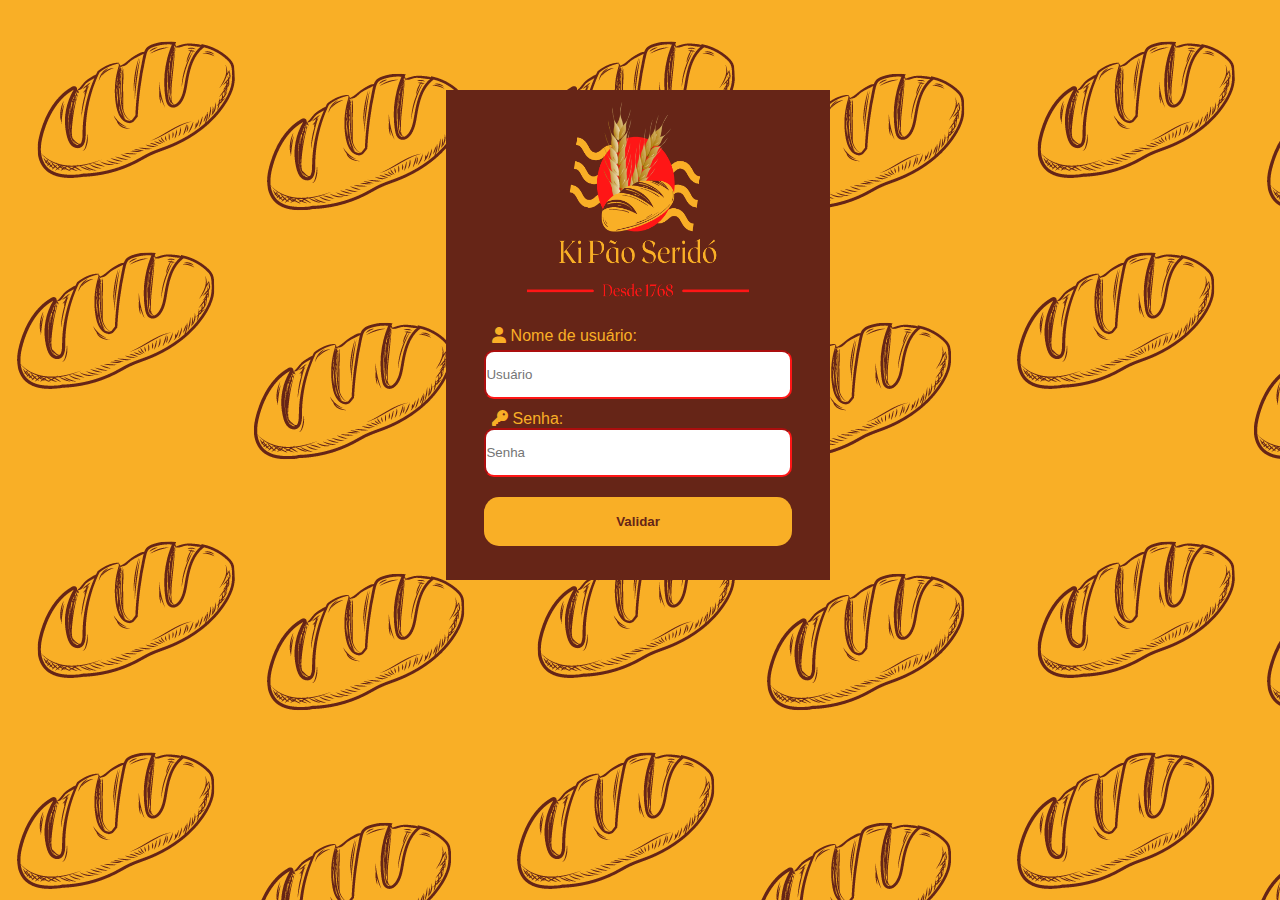
<file: KiPao.html>
<html lang="pt-br">
  <head>
    <meta charset="utf-8">
    <title>Ki Pão</title>
    <link rel="stylesheet" href="Ki Pão.css">
    <link rel="stylesheet" href="https://cdnjs.cloudflare.com/ajax/libs/font-awesome/6.0.0/css/all.css">
    <script src="Database.js" type="text/javascript"></script>
    <script src="Ki Pão.js" type="text/javascript"></script>
  </head>
  <body style="background-image: url('Imagens/Pão.png')">
    <div id="center">
    <img src="KiPaologo.png" title="logo da padaria" class="Logo_p">
    <label class ="label1"><i class="fa-solid fa-user"></i> Nome de usuário:</label>
    <input class="putUsername" type="text" placeholder="Usuário" id="username">
    <label class="label2"><i class="fa-solid fa-key"></i> Senha:</label>
    <input class = "putPassw" type="password" placeholder="Senha" id="password">
    <button class = "goIn" onclick="validar_senha()" type="button" name="button">Validar</button>
    </div>
  </body>
</html>
</file>
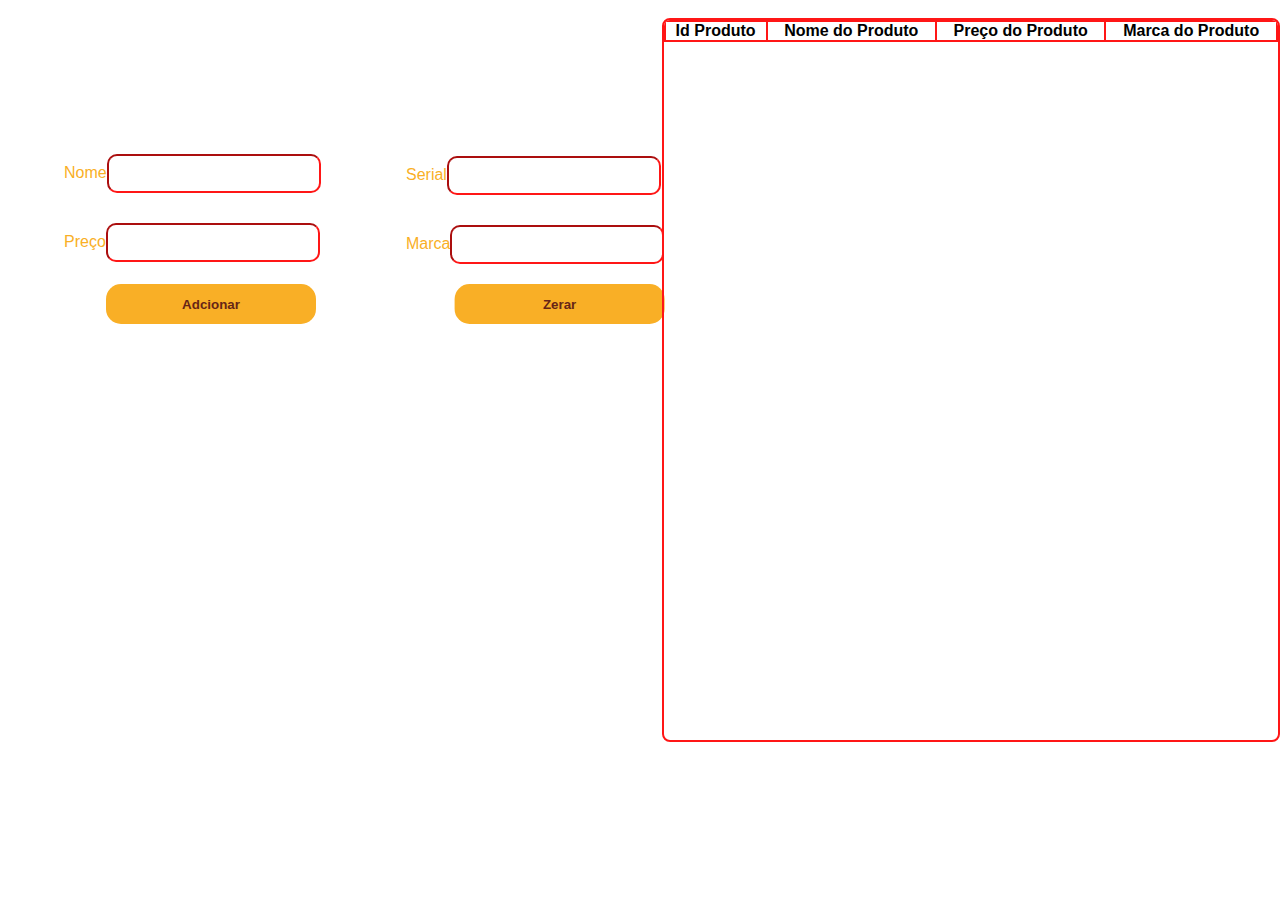
<file: KiPaoAdicionarproduto.html>
<!DOCTYPE html>
<html>
<head>
	<script src="Database.js"></script>
	<script src="Ki Pão.js"></script>
	<link rel="stylesheet" type="text/css" href="Ki Pão.css">
	<title>Adcionar</title>
</head>
<body>
	<div class="line">
		<div class="line2">
			<div class="breakapart">
				<label>Nome</label><input type="text" id="Nome_Produto">
				<label>Preço</label><input type="number" id="Preco_Produto">
			</div>
			<div class="breakapartt">
				<label>Serial</label><input type="number" id = "Serial_Produto">
				<label>Marca</label><input type="text" id = "Marca_Produto">
			</div>
			<button class="button" onClick="adicionar_produto()"> Adcionar </button>
			<button onClick="Zerar()"> Zerar </button>
	</div>
		</div>
	<div class="table">
		<table id="add_product" border="1">
			<th> Id Produto </th>
			<th> Nome do Produto </th>
			<th> Preço do Produto </th>
			<th> Marca do Produto</th>
		</table>
</div>
</body>
</html>
</file>
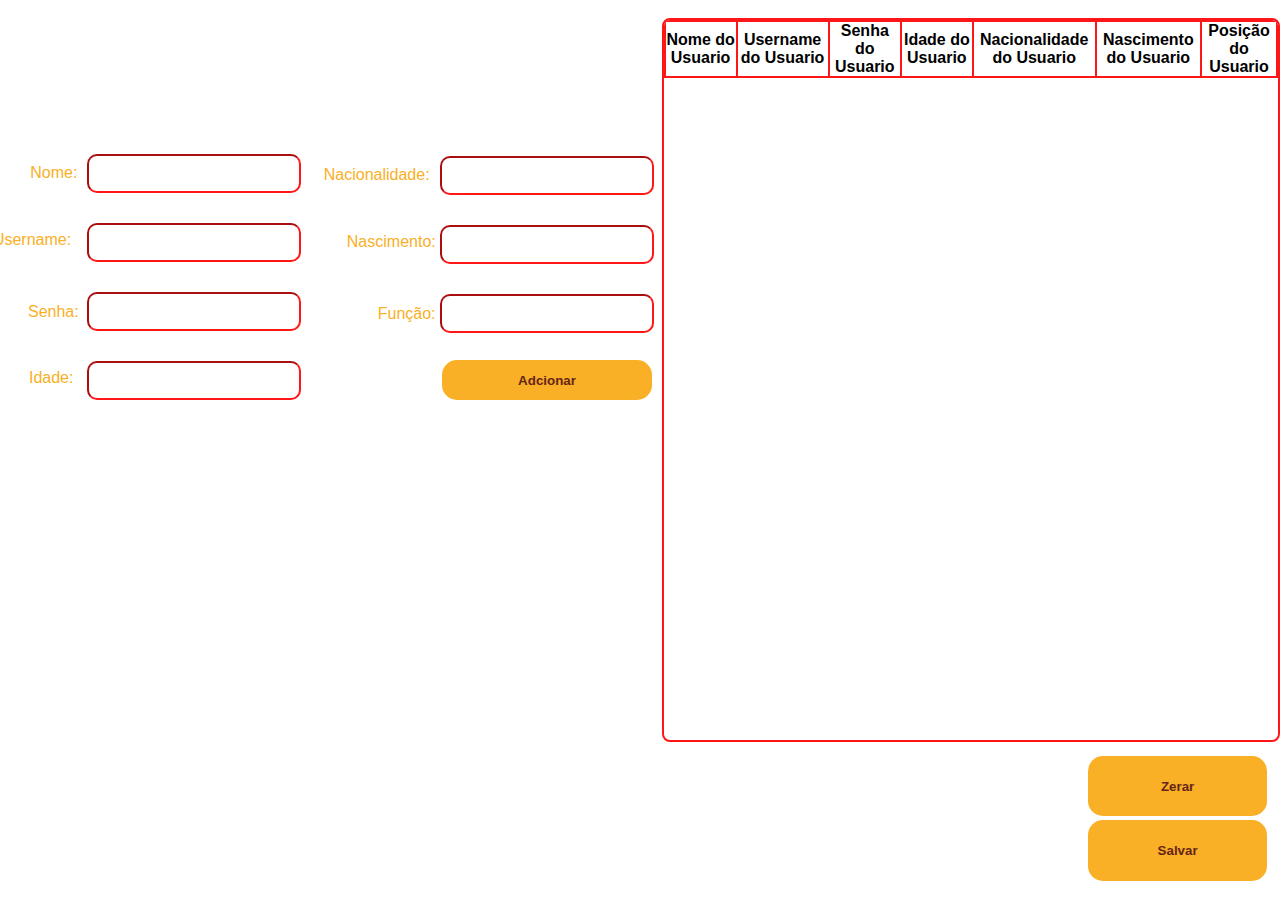
<file: KiPaoAdicionarusuario.html>
<!DOCTYPE html>
<html>
<head>
	<script src="Database.js"></script>
	<script src="Ki Pão.js"></script>
	<link rel="stylesheet" type="text/css" href="Ki Pão.css">
	<title>Adcionar</title>
</head>
<body>
	<div class="line">
		<div class="line2">
			<div class="breakapart3">
				<label class="label">Nome:</label><input type="text" id="Nome_Usuario">
				<label class="label11">Username:</label><input type="text" id="Username_Usuario">
				<label class="label22">Senha:</label><input type="number" id = "Password_Usuario">
				<label class="label3">Idade:</label><input type="number" id = "Age_Usuario">
			</div>
			<div class="breakapartt4">
				<label class="label4">Nacionalidade:</label><input type="text" id = "nationality_Usuario">
				<label class="label5">Nascimento:</label><input type="text" id = "birthDate_Usuario">
				<label class="label6">Função:</label><input type="text" id = "position_Usuario">
			</div>
			<button class="buttonn" onClick="adicionar_usuario()"> Adcionar </button>
	</div>
		</div>
	<div class="table">
		<table id="add_productt" border="1">
			<th> Nome do Usuario </th>
			<th> Username do Usuario</th>
			<th> Senha do Usuario </th>
			<th> Idade do Usuario</th>
			<th> Nacionalidade do Usuario</th>
			<th> Nascimento do Usuario</th>
			<th> Posição do Usuario</th>
		</table>
	</div>
	<div class="button1">
        <button onClick="zerarr()"> Zerar </button>
        <button onClick="salvarr()"> Salvar </button>
    </div>
</body>
</html>
</file>
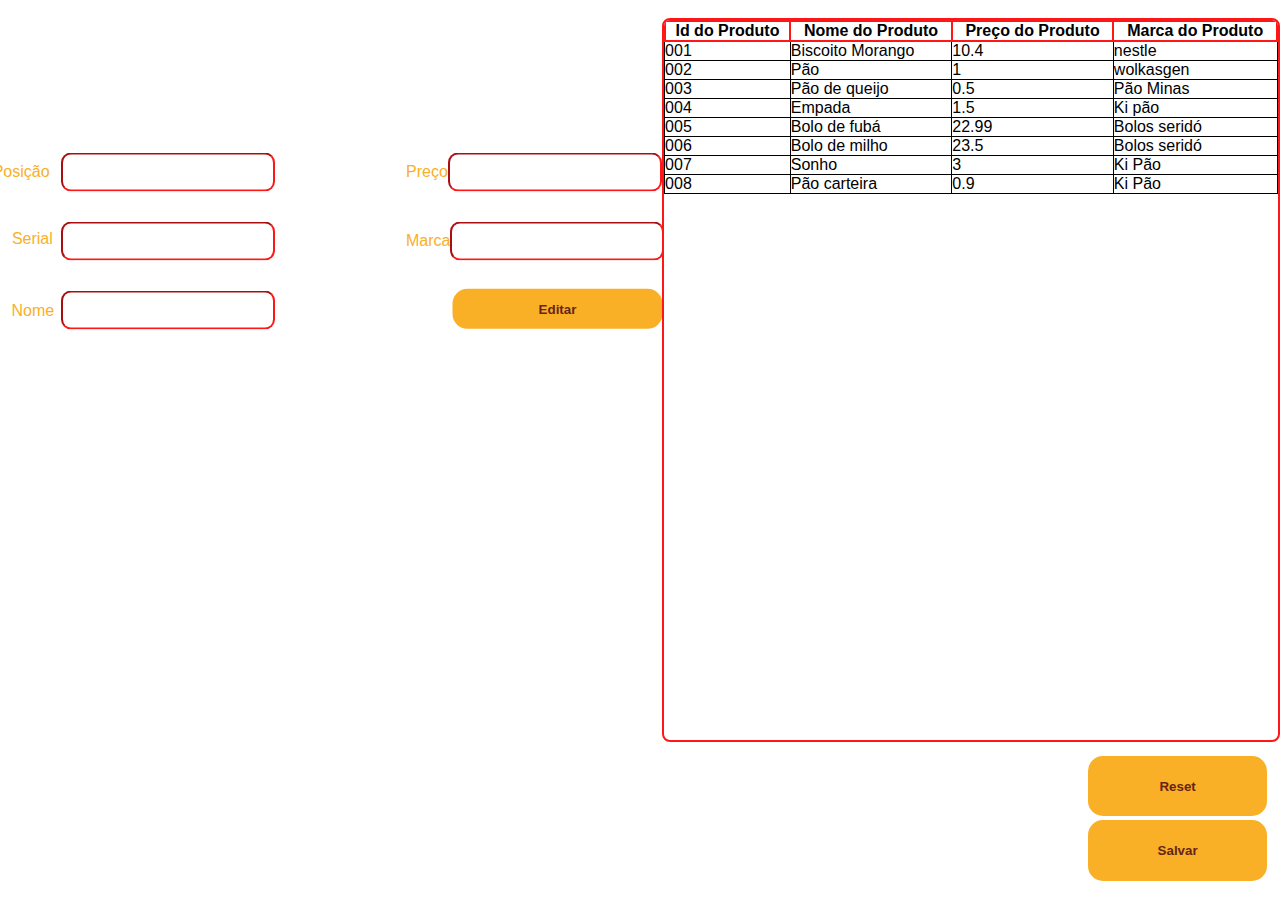
<file: KiPaoEditarproduto.html>
<!DOCTYPE html>
<html>

<head>
    <link rel="stylesheet" type="text/css" href="Ki Pão.css">
    <script src="Database.js"></script>
    <title>Editar</title>
</head>

<body>
    <div class="linne">
        <div class="linne2">
         <div class="breakapart1">
            <label class="label">Posição</label><input type="number" id="posicao" />
            <label class="label11">Serial</label><input type="number" id="serial" />
            <label class="label22">Nome</label><input type="text" id="name" />
        </div>
        <div class="breakapart2">
            <label>Preço</label><input type="number" id="price" />
            <label>Marca</label><input type="text" id = "brand">
        </div>
        <button class="button" onClick="EditarProduto()"> Editar</button>
    </div>
    </div>
    <div class="table1">
        <table id="product" border="1">
            <th>Id do Produto</th>
            <th>Nome do Produto</th>
            <th>Preço do Produto</th>
            <th>Marca do Produto</th>
        </table>
    </div>
    <div class="button1">
        <button onClick="zero()"> Reset </button>
        <button onClick="Salvar()"> Salvar </button>
    </div>

    <script src="Ki Pão.js"></script>
</body>

</html>
</file>
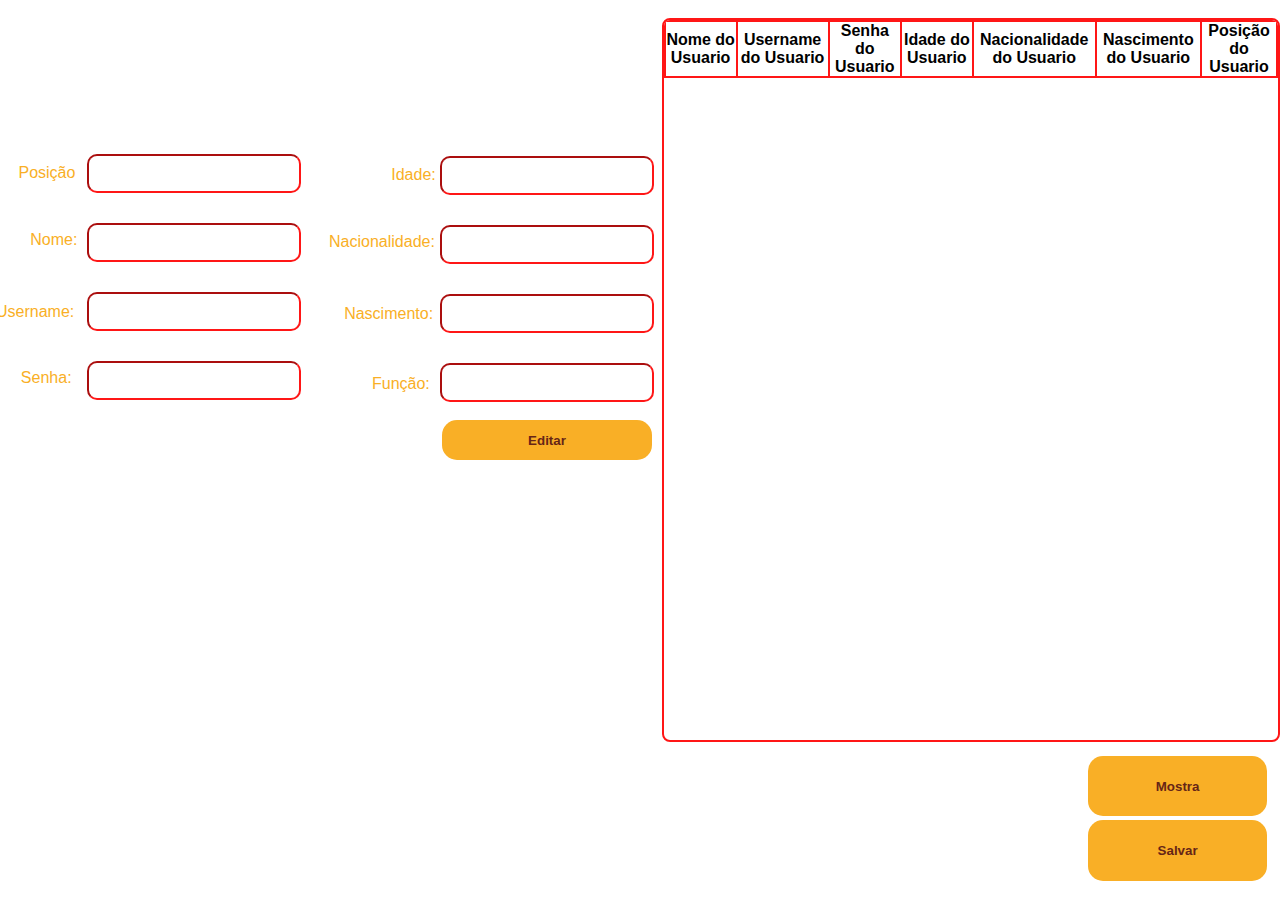
<file: KiPaoEditarusuario.html>
<!DOCTYPE html>
<html>
<head>
	<script src="Database.js"></script>
	<script src="Ki Pão.js"></script>
	<link rel="stylesheet" type="text/css" href="Ki Pão.css">
	<title>Editar</title>
</head>
<body>
	<div class="line">
		<div class="line2">
			<div class="breakapart3">
				<label class="label">Posição</label><input type="number" id="posicao1" />
				<label class="label11">Nome:</label><input type="text" id="name">
				<label class="label22">Username:</label><input type="text" id="username">
				<label class="label23">Senha:</label><input type="number" id = "password">
			</div>
			<div class="breakapartt4">
				<label class="label4">Idade:</label><input type="number" id = "age">
				<label class="label5">Nacionalidade:</label><input type="text" id = "nationality">
				<label class="label6">Nascimento:</label><input type="text" id = "birth">
				<label class="label7">Função:</label><input type="text" id = "position">
			</div>
			<button class="buttonn19" onClick="EditarUsuario()">Editar</button>
	</div>
		</div>
	<div class="table">
		<table id="product4" border="1">
			<th> Nome do Usuario </th>
			<th> Username do Usuario</th>
			<th> Senha do Usuario </th>
			<th> Idade do Usuario</th>
			<th> Nacionalidade do Usuario</th>
			<th> Nascimento do Usuario</th>
			<th> Posição do Usuario</th>
		</table>
	</div>
	<div class="button1">
        <button onClick="Mostraa()"> Mostra </button>
        <button onClick="salvarr()"> Salvar </button>
    </div>
</body>
</html>
</file>
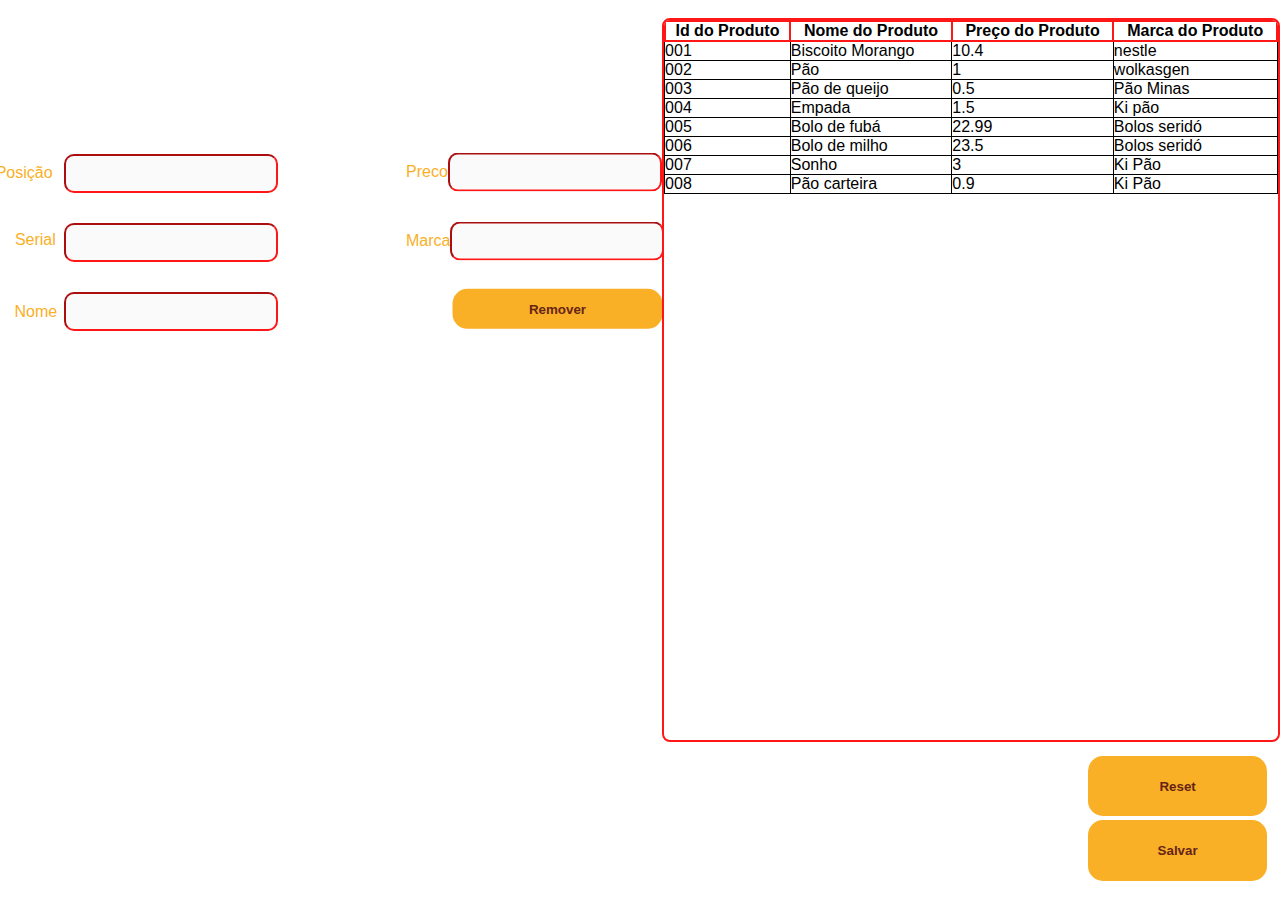
<file: KiPaoRemoverproduto.html>
<!DOCTYPE html>
<html>
<head>
	<script src="Database.js"></script>
	<meta charset="utf-8">
	<link rel="stylesheet" type="text/css" href="Ki Pão.css">
	<title>Remover</title>
</head>
<body>
	<div class="linee">
		<div class="linne3">
			<div class="space">
				<label class="label">Posição</label><input type="number" id="posicao" disabled>
				<label class="label11">Serial</label><input type="number" id="serial"disabled/>
    			<label class="label22">Nome</label><input type="text" id="name" disabled/>
    		</div>
    		<div class="space2">
    			<label>Preco</label><input type="number" id="price" disabled/>
    			<label>Marca</label><input type="text" id="brand" disabled/>
    		</div>
			<button class="buttonn" onclick="Remover()"> Remover </button>
		</div>
	</div>
	<div class="table2">
		<table id="product" border="1">
			<th>Id</th>
			<th>Nome</th>
			<th>Preço</th>
		</table>
	</div>
	<div class="button1">
        <button onClick="z()"> Reset </button>
        <button onClick="savee()"> Salvar </button>
    </div>
	<script src="Ki Pão.js"></script>
</body>
</html>
</file>
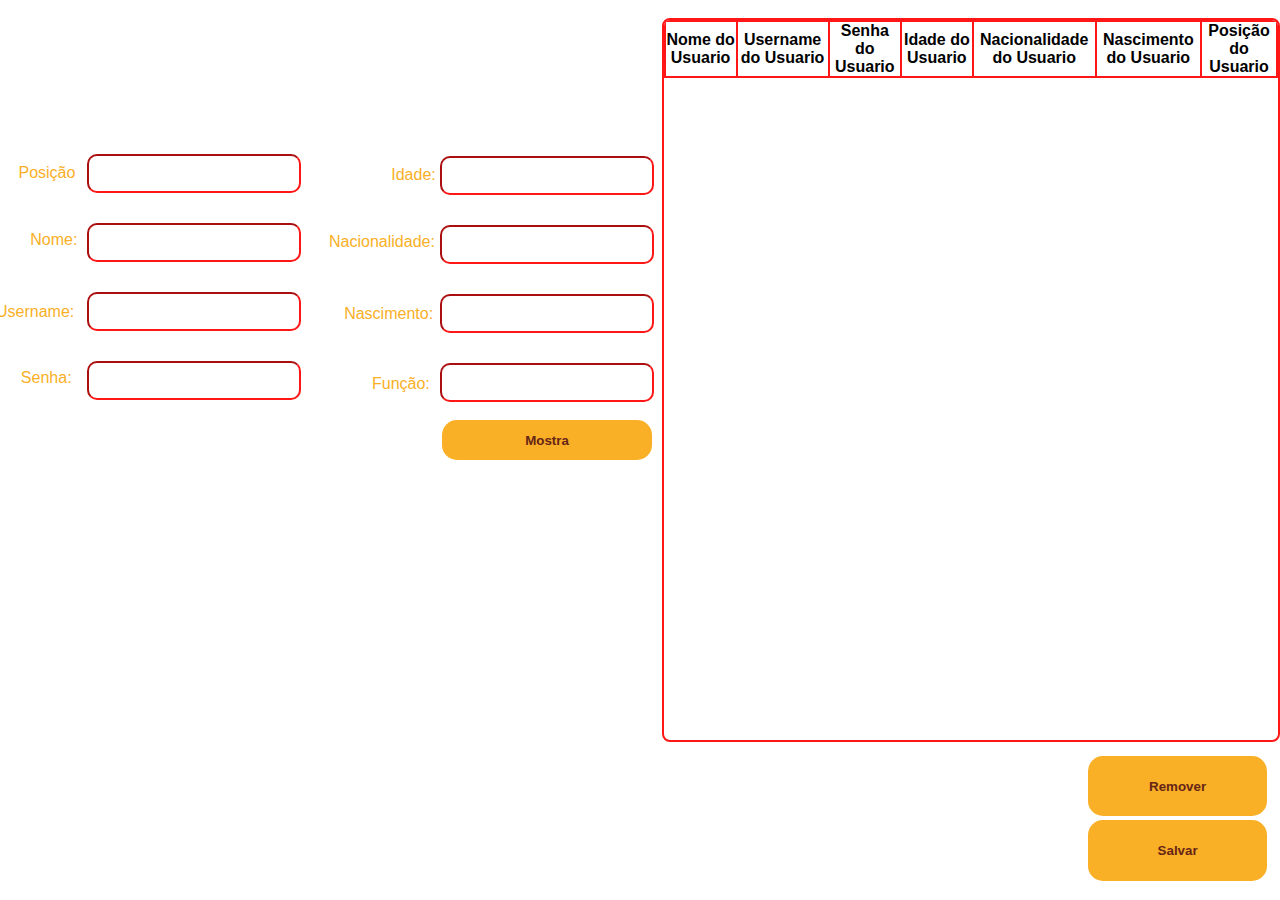
<file: KiPaoRemoverusuario.html>
<!DOCTYPE html>
<html>
<head>
	<script src="Database.js"></script>
	<script src="Ki Pão.js"></script>
	<link rel="stylesheet" type="text/css" href="Ki Pão.css">
	<title>Remover</title>
</head>
<body>
	<div class="line">
		<div class="line2">
			<div class="breakapart3">
				<label class="label">Posição</label><input type="number" id="posicao1" />
				<label class="label11">Nome:</label><input type="text" id="name">
				<label class="label22">Username:</label><input type="text" id="username">
				<label class="label23">Senha:</label><input type="number" id = "password">
			</div>
			<div class="breakapartt4">
				<label class="label4">Idade:</label><input type="number" id = "age">
				<label class="label5">Nacionalidade:</label><input type="text" id = "nationality">
				<label class="label6">Nascimento:</label><input type="text" id = "birth">
				<label class="label7">Função:</label><input type="text" id = "position">
			</div>
			<button class="buttonn19" onClick="Mostraa()">Mostra</button>
	</div>
		</div>
	<div class="table">
		<table id="product4" border="1">
			<th> Nome do Usuario </th>
			<th> Username do Usuario</th>
			<th> Senha do Usuario </th>
			<th> Idade do Usuario</th>
			<th> Nacionalidade do Usuario</th>
			<th> Nascimento do Usuario</th>
			<th> Posição do Usuario</th>
		</table>
	</div>
	<div class="button1">
        <button onClick="Removerr()"> Remover </button>
        <button onClick="salvarr()"> Salvar </button>
    </div>
</body>
</html>
</file>
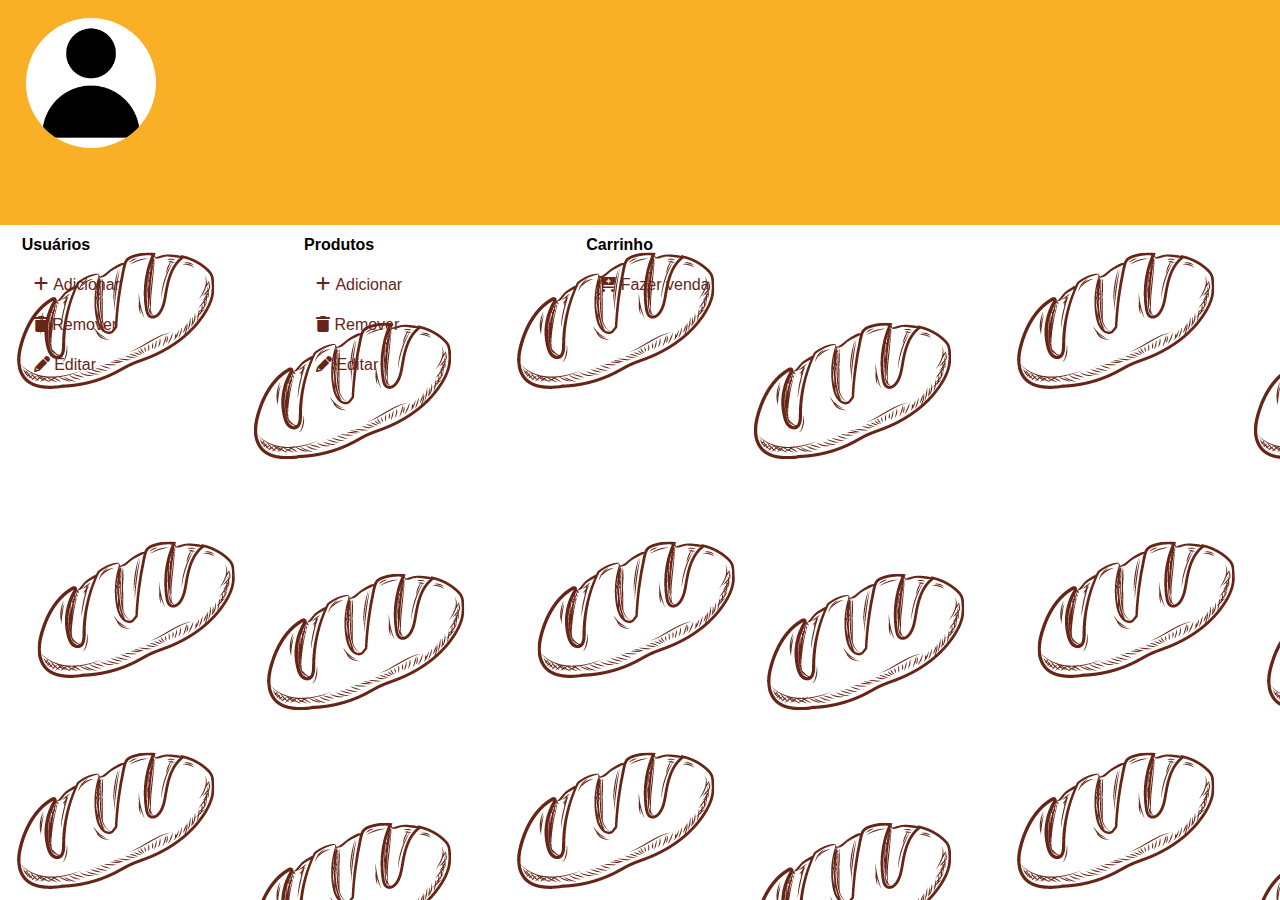
<file: Menu.html>
<html lang="pt-br" dir="ltr">
  <head>
    <meta charset="utf-8">
    <title>Menu</title>
    <link rel="stylesheet" href="Ki Pão.css">
    <link rel="stylesheet" href="https://cdnjs.cloudflare.com/ajax/libs/font-awesome/6.0.0/css/all.css">
    <script src="Database.js" type="text/javascript"></script>
    <script src="Ki Pão.js" type="text/javascript"></script>
  </head>
  <body onload="showPersonalData()" style="background-image: url('Imagens/Pão2.png')">
    <header id="user">
      <div class="userPhoto">
      </div>
      <nav class="info">
      <ul>
      <li id="namesUser"></li>
      <li id="agesUser"></li>
    </ul>
    <ul>
      <li id="nationalitysUser"></li>
      <li id="birthDatesUser"></li>
    </ul>
    <ul>
      <li id="positionsUser"></li>
    </ul>
  </nav>
    </header>
    <span class="options">
      <span class= "options1" >
    <p>Usuários</p>
    <nav>
      <a href="KiPaoAdicionarusuario.html"><i class="fa-solid fa-plus"></i>&nbsp;Adicionar</a>
      <a href="KiPaoRemoverusuario.html"><i class="fa-solid fa-trash"></i>&nbsp;Remover</a>
      <a href="KiPaoEditarusuario.html"><i class="fa-solid fa-pencil"></i>&nbsp;Editar</a>
    </nav>
    </span>
    <span class="options2">
     <p>Produtos</p>
     <nav>
       <a href="KiPaoAdicionarproduto.html"><i class="fa-solid fa-plus"></i>&nbsp;Adicionar</a>
       <a href="KiPaoRemoverproduto.html"><i class="fa-solid fa-trash"></i>&nbsp;Remover</a>
       <a href="KiPaoEditarproduto.html"><i class="fa-solid fa-pencil"></i>&nbsp;Editar</a>
     </nav>
   </span>
   <span class = "options3">
     <p>Carrinho</p>
     <nav>
     <a href="CarrinhoKiPao.html"><i class="fa-solid fa-cart-plus"></i>&nbsp;Fazer venda</a>
   </nav>
 </span>
 </span>
  </body>
</html>
</file>
<file: Ki Pão.css>
*{
  padding: 0;
  margin: 0;
}
body{
  font-family: Arial;
}
input{
  border-radius: 10px;
  box-shadow: 0 0 0 0;
  outline: 0;
  border-color: #ff1616;
}
input:focus::placeholder{
  color: #f9af26;
}
button{
  border-radius: 15px;
  background-color: #f9af26;
  border: none;
  color: #662517;
  font-weight: bold;
}
button:active{
  background-color: yellow;
}
label{
  color: #f9af26;
}
#allHistory{
  width: 100%;
  height: 175%;
}
#all, .line, .linne, .linee{
  position:relative;
  width: 100%;
  height: 100%;
}
#all2{
  position: absolute;
  top: 0;
  width: 100%;
  height: 100%;
  display: none;
}
#center{
  background-color: #662517;
  position: absolute;
  width: 30%;
  height: 490px;
  top: 10%;
  left: 34.85%;
}
#list,.table,.table1,.table2{
  position: absolute;
  overflow-y: scroll;
  height: 80%;
  width: 48%;
  top: 2%;
  right: 0;
  border: 2px solid #ff1616;
  border-radius: 8px;
}
#user{
  height: 25%;
  width: 100%;
  background-color: #f9af26;
}
#delete{
  position: absolute;
  bottom: 5%;
  left: 9.5%;
  width: 272px;
  height: 120px;
}
#delete > input{
  width: 100%;
  height: 30%;
}
#delete > button{
  position: absolute;
  width: 100%;
  height: 30%;
  bottom: 20%;
}
#finalPrice{
  position: absolute;
  right: 17%;
  bottom: 5%;
}
#tabela_carrinho{
  width: 100%;
  border-collapse: collapse;
}
tr > th{
  border: 2px solid #ff1616
}
#insertP{
  position: absolute;
  width: 340px;
  height: 200px;
  top: 2%;
  left: 5%;
}
#change{
  position: fixed;
  width: 450px;
  height: 400px;
  left: 35%;
  top: 15%;
  display: none;
  background-color: white;
  border-radius: 10px;
  border: 1px solid #ff1616;
}
#change > button, input{
  height: 10%;
  width: 70%;
}
#change > button ~ button{
  position: absolute;
  bottom: 5%;
  left: 15%;
}
#change > button[onclick="calculateChange()"]{
  position: absolute;
  right: 6%;
  width: 15%;
  top: 30%;
}
#valueT{
  position: absolute;
  left: 2%;
  top: 2%;
}
#valueGave{
  position: absolute;
  left: 8%;
  top: 30%;
}
.finalchange{
  position: absolute;
  top: 50%;
  left: 15%;
}
label[for="valueGave"]{
  position: absolute;
  display: block;
  left: 8%;
  top: 24%;
}
#insertP > input, button{
  display: block;
  width: 80%;
  height: 20%;
}
#serial_input{
  position: absolute;
  right: 2%;
  top: 15%;
}
#qnt_input{
  position: absolute;
  bottom: 28%;
  right: 2%;
}
#tabela_carrinho, th, td{
  border: 1.5px solid black;
}
#insertP > button{
  position: absolute;
  bottom: 0;
  right: 2%;
}
#serial_input[type=number]::-webkit-inner-spin-button{
  -webkit-appearance: none;
}
#delete > input[type=number]::-webkit-inner-spin-button{
  -webkit-appearance: none;
}
#insertP > label[for=serial_input]{
  position: absolute;
  left: 2%;
  top: 20%;
}
#insertP > label[for=qnt_input]{
  position: absolute;
  left: 5%;
  bottom: 34%;
}
.goIn{
  position: absolute;
  width: 80%;
  height: 10%;
  bottom: 7%;
  left: 10%;
}
.putPassw{
  position: absolute;
  width: 80%;
  height: 10%;
  bottom: 21%;
  left: 10%;
  border-radius: 10px;
  box-shadow: 0 0 0 0;
  outline: 0;
  border-color: #ff1616;
}
.putUsername{
  position: absolute;
  width: 80%;
  height: 10%;
  bottom: 37%;
  left: 10%;
}
.label1{
  display: block;
  position: absolute;
  bottom: 48%;
  left: 12%;
  font-size: 12pt;
}
.label2{
  display: block;
  position: absolute;
  bottom: 31%;
  left: 12%;
  font-size: 12pt;
}
.Logo_p{
  position: absolute;
  width: 58%;
  height: 55%;
  top: 0;
  left: 21%;
}
nav > a{
  display: block;
  margin-left: 12px;
  text-decoration: none;
  color: #662517;
}
nav > a:hover{
  color: #ff1616;
}
.userPhoto{
  position: absolute;
  height: 130px;
  width: 130px;
  border-radius: 50%;
  background-image: url("userPhoto.png");
  background-position: center;
  background-size: cover;
  left: 2%;
  top: 2%;
}
.info{
  position: absolute;
  left: 15%;
  top: 5%;
  display: inline-block;
  line-height: 200%;
}
li{
  display: inline-block;
  list-style: none;
}
.options{
  width: 90%;
  position: absolute;
  line-height: 250%;
  left: 0.8%;
}
span > span{
  display: inline-block;
}
span > span > p{
  font-weight: bold;
}
.options1{
  position: absolute;
  left: 1%;
}
.options2{
  position: absolute;
  left: 25.5%;
}
.options3{
  position: absolute;
  left: 50%;
}
#finalPrice > h1{
  font-size: 35pt;
}
.btns{
  position: absolute;
  right: 1%;
  bottom: 2%;
  width: 14%;
  height: 14%;
}
.btns > button{
  display: block;
  width: 100%;
  height: 48%;
  margin-bottom: 2%;
}
.close{
  position: absolute;
  right: 0;
  top: 0;
  border-radius: 0;
  background-color: #ff1616;
  width: 10%;
  height: 7%;
  border-radius: 10px;
}
/*Ki Pão-Adicionar produto.html*/
#add_product, #product, #add_productt, #product4{
  width: 100%;
  border-collapse: collapse;
}
.line2, .linne2, .linne3{
  position: absolute;
  width: 380px;
  height: 200px;
  top: 2%;
  left: 5%;
}
.line2 .button{
  width: 210px;
  transform: translate(20%,-1040%);
}
.line2 button{
  width: 210px;
  transform: translate(186%,-1140%);
}
.breakapart{
  position: relative;
  top: 62%;
  width: 300px;
  height: 350px;
}
.breakapartt{
  position: relative;
  left: 90%;
  width: 300px;
  height: 350px;
  transform: translateY(-64%);
}
.breakapartt input, .breakapart input, .breakapart1 input, .breakapart2 input, .space input, .space2 input, .breakapart3 input, .breakapartt4 input{
  margin-top: 10%;
}
/*Ki Pão-Editar produto.html*/
.breakapart1{
  position: relative;
  left: 90%;
  width: 300px;
  height: 350px;
  transform: translate(-115%,35%);
}
.breakapart2{
  position: relative;
  left: 90%;
  width: 300px;
  height: 350px;
  transform: translateY(-65%);
}
.linne2 .button, .linne3 .buttonn{
  width: 210px;
  height: 40px;
  transform: translate(185%,-1028%);
}
.button1{
  position: absolute;
  right: 1%;
  bottom: 2%;
  width: 14%;
  height: 14%;
}
.button1 > button{
  display: block;
  width: 100%;
  height: 48%;
  margin-bottom: 2%;
} 
/*Ki Pão-Remover produto.html*/
.space{
  position: relative;
  top: 62%;
  width: 300px;
  height: 350px;
}
.space2{
  position: relative;
  left: 90%;
  width: 300px;
  height: 350px;
  transform: translateY(-65%);
}
/*Ki Pão-Adicionar usuário.html*/
.breakapart3{
  position: relative;
  top: 62%;
  left: 6%;
  width: 300px;
  height: 350px;
}
.breakapartt4{
  position: relative;
  left: 99%;
  width: 300px;
  height: 350px;
  transform: translateY(-64%);
}
.label{
  position: absolute;
  left: 0%;
  top: 11.5%;
  transform: translateX(-120%);
}
.label11{
  position: absolute;
  left: 0%;
  top: 30.5%;
  transform: translateX(-120%);
}
.label22{
  position: absolute;
  left: 0%;
  top: 51%;
  transform: translateX(-116%);
}
.label3{
  position: absolute;
  left: 0%;
  top: 70%;
  transform: translateX(-130%);
}
.label23{
  position: absolute;
  left: 0%;
  top: 70%;
  transform: translateX(-130%);
}
.label33{
  position: absolute;
  left: 0%;
  top: 90%;
  transform: translateX(-130%);
}
.label4{
  position: absolute;
  left: 0%;
  top: 11.5%;
  transform: translateX(-110%);
}
.label5{
  position: absolute;
  left: 0%;
  top: 30.5%;
  transform: translateX(-105%);
}
.label6{
  position: absolute;
  left: 0%;
  top: 51%;
  transform: translateX(-108%);
}
.label7{
  position: absolute;
  left: 0%;
  top: 71%;
  transform: translateX(-118%);
}
.line2 .buttonn{
  width: 210px;
  height: 40px;
  transform: translate(180%,-850%);
}
.label33{
  position: absolute;
  left: 0%;
  top: 70%;
  transform: translateX(-120%);
}
.line2 .buttonn1{
  width: 210px;
  height: 40px;
  transform: translate(10%,-700%);
}
.line2 .buttonn2{
  width: 210px;
  height: 40px;
  transform: translate(180%,-800%);
}
.button11{
  position: absolute;
  right: 1%;
  bottom: 0%;
  width: 14%;
  height: 17%;
}
.button11 > button{
  display: block;
  width: 100%;
  height: 48%;
  margin-bottom: 4%;
}
.line2 .buttonn19{
 width: 210px;
  height: 40px;
  transform: translate(180%,-700%);
}
.buttonM{
  position: absolute;
  right: 1%;
  top: 14%;
  width: 12%;
  height: 7%;
}
.moneyB{
  position: absolute;
  top: 30%;
  left: 15%;
}
.cardB{
 position: absolute;
 left: 15%;
 top: 55%;
}
#valueT ~ label{
  position: absolute;
  top: 23%;
  left: 15%;
}
#change > ul ~ button{
  position: absolute;
  bottom: 5%;
  left: 15%;
}
#change > ul{
  position: absolute;
  top: 30%;
  line-height: 350%;
  left: 8%;
}
#change > h2{
  position: absolute;
  top:28%;
  left: 15%;
}
.spanO{
  position: absolute;
  top: 20%;
  left: 15%;
}
.spanO ~ button{
  position: absolute;
  bottom: 5%;
  left: 15%;
}
.spanO > ul{
  line-height: 350%;
}
.img1{
  border-radius: 20%;
  position: absolute;
  bottom: 0;
  left: 10%;
  transform: translateY(230%);
}
.img2{
  border-radius: 20%;
  position: absolute;
  bottom: 0;
  left: 31%;
  transform: translateY(230%);
}
.img3{
  border-radius: 20%;
  position: absolute;
  bottom: 0;
  left: 53%;
  transform: translateY(230%);
}
.img4{
  border-radius: 20%;
  position: absolute;
  bottom: 0;
  left: 75%;
  transform: translateY(230%);
}
.img5{
  border-radius: 20%;
  position: absolute;
  bottom: 0;
  left: 10%;
  transform: translateY(380%);
}
.img6{
  border-radius: 20%;
  position: absolute;
  bottom: 0;
  left: 31%;
  transform: translateY(380%);
}
.img7{
  border-radius: 20%;
  position: absolute;
  bottom: 0;
  left: 53%;
  transform: translateY(380%);
}
.img8{
  border-radius: 20%;
  position: absolute;
  bottom: 0;
  left: 75%;
  transform: translateY(380%);
}
.R1{
  position: absolute;
  bottom: 0;
  left: 12.5%;
  transform: translateY(1420%);
}
.R2{
  position: absolute;
  bottom: 0;
  left: 33.5%;
  transform: translateY(1420%);
}
.R3{
  position: absolute;
  bottom: 0;
  left: 55.5%;
  transform: translateY(1420%);
}
.R4{
  position: absolute;
  bottom: 0;
  left: 78.5%;
  transform: translateY(1420%);
}
.R5{
  position: absolute;
  bottom: 0;
  left: 13%;
  transform: translateY(2255%);
}
.R6{
  position: absolute;
  bottom: 0;
  left: 34.5%;
  transform: translateY(2255%);
}
.R7{
  position: absolute;
  bottom: 0;
  left: 56.5%;
  transform: translateY(2255%);
}
.R8{
  position: absolute;
  bottom: 0;
  left: 78%;
  transform: translateY(2255%);
}
.mapDiv{
  position: absolute;
  width: 380px;
  height: 380px;
  left: 64%;
  bottom: 0;
  border: 2px solid #ff1616;
  border-radius: 8px;
  transform: translateY(350%);
}
.map{
  height: 100%;
  width: 100%;
  border-radius: 8px;
}
.head{
  background-color: #f9af26;
}
.oldTown{
  width: 512.25px;
  height: 350px;
  display: inline-block;
  margin-left: 5%;
}
.text{
  position: absolute;
  text-align: justify;
  word-break: normal;
  max-width: 50%;
  line-height: 16pt;
  float: left;
  display: inline-block;
  margin-left: 2%;
}
.text2{
  float: left;
  text-align: justify;
  word-break: normal;
  max-width: 50%;
  line-height: 16pt;
  margin-left: 5%;
}
.textContent{
  width: 100%;
}
.bakeryPhoto{
  width: 512.25px;
  height: 350px;
  float: left;
  display: inline-block;
  margin-left: 2%;
}
.h1{
  position: absolute;
  bottom: 0;
  left: 2%;
  transform: translateY(2710%);
}
.h11{
  position: absolute;
  bottom: 0;
  left: 2%;
  font-size: 18px;
  transform: translateY(5100%);
}
.h12{
  position: absolute;
  bottom: 0;
  left: 2%;
  font-size: 18px;
  transform: translateY(5240%);
}
.h22{
  position: absolute;
  bottom: 0;
  left: 2%;
  font-size: 18px;
  transform: translateY(5370%);
}
</file>
